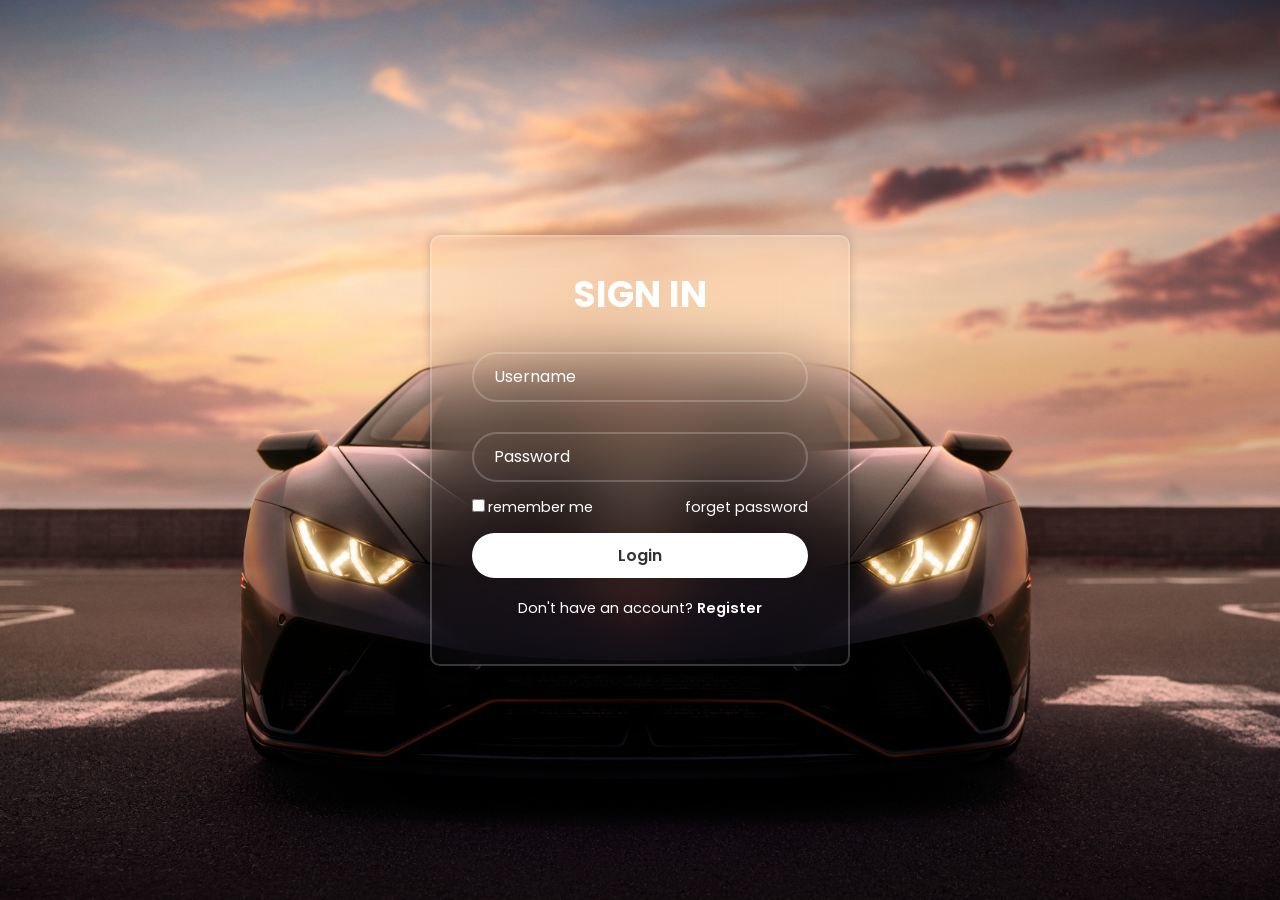
<file: Automobile garage/car.html>
<!DOCTYPE html>
<html lang="en">
<head>
    <meta charset="UTF-8">
    <meta name="viewport" content="width=device-width, initial-scale=1.0">
    <title>Document</title>
    <!-- <script src="https://kit.fontawesome.com/e48e292c5e.js" crossorigin="anonymous"></script> -->
    <link rel="stylesheet" href="car.css">
    <link href='https://unpkg.com/boxicons@2.1.4/css/boxicons.min.css' rel='stylesheet'>

</head>
<body>
    <!-- <div id="login-btn"></div> -->
    <!-- <button class="btn"><a href="#" ></a>login <i class="fa-solid fa-user"></i></button>  -->
    <div class="wrapper">
    <form action="#"></form>
    <h1>SIGN IN</h1>
    <div class="input-box">
        <input type="text" placeholder="Username"required>
    </div>
    <div class="input-box">
        <input type="password" placeholder="Password"required>
    </div>
    <div class="remember-forget">
       <label> <input type="checkbox">remember me</label>
       <a href="#">forget password</a>
    </div>
    <button type="submit" class="btn">Login</button>
    <div class="register-link"><p>Don't have an account? <a href="#">Register</a></p></div>
</div>  
</form>
</body>
</html>
</file>
<file: Automobile garage/car.css>
@import url("https://fonts.googleapis.com/css2?family=poppins:wght@300;400;500;600;700;800;900;&display=swap");
*{
    margin: 0;
    padding: 0;
    box-sizing: border-box;
    font-family: "poppins",sans-serif;
}
body{
    display: flex;
    justify-content: center;
    align-items: center;
    min-height: 100vh;
    background: url("background.jpg") no-repeat;
    background-size: cover;
    background-position: center;
}
.wrapper{
    width: 420px;
    background: transparent;
    border: 2px solid rgba(255, 255, 255, .2);
    backdrop-filter: blur(30px);
    box-shadow: 0 0 10px rgba(0, 0, 0, .2);
    color:#fff;
    border-radius: 10px;
    padding: 30px 40px;
    }
    .wrapper h1{
        font-size: 36px;
        text-align: center;
    }
    .wrapper .input-box{
        width: 100%;
        height: 50px;
        background: transparent;
        margin: 30px 0;
    }
    .wrapper .input-box input{
        width: 100%;
        height: 100%;
        background: transparent;
        border:none;
        outline: none;
        border: 2px solid rgba(255, 255, 255, .2);
        border-radius: 40px;
        font-size: 16px;
        color: #fff;
        padding: 20px 45px 20px 20px;
    }
    .input-box input::placeholder{
        color: #fff;
    }
    .input-box i{
        position: absolute;
        right: 20px;
        top: 50%;
        transform: translateY(-50%);
        font-size: 20px;
    }
    .wrapper .remember-forget{
        display: flex;
        justify-content: space-between ;
        font-size: 14.5px;
        margin: -15px 0 15px;
    }
    .remember-forget label input{
        accent-color: #fff;
        margin-right: 3px;
    }
    .remember-forget a{
        color:#fff;
        text-decoration: none;
    }
    .remember-forget a:hover{
        text-decoration: underline;
    }
     .wrapper .btn{
        width: 100%;
        height: 45px;
        background: #fff;
        border: none;
        outline: none;
        border-radius: 40px;
        box-shadow: 0 0 10px rgba(0, 0, 0, .1);
        cursor: pointer;
        font-size: 16px;
        color: #333;
        font-weight: 600;
    }
    .wrapper .register-link{
        font-size: 14.5px;
        text-align: center;
        margin: 20px 0 15px;
    }
    .register-link p a {
        color: #fff;
        text-decoration: none;
        font-weight: 600;
    }
    .register-link p a:hover{
        text-decoration: underline;
    }
    #part-3{
        width: 100%;
        height: 85em;
        display: flex;
        flex-direction: column;
        justify-content: space-between;
        justify-content: flex-start;
        align-items: center;
    }
    #collection{
        width: 90%;
        height: 17em;
        font-size: 17px;
        text-align: center;
        color: rgb(169, 169, 169);
        padding: 90px 130px 0px 130px;
    }
    #collection h1{
        color: white;
    }
    .display{
        width: 90%;
        height: 27em;
        display: flex;
        flex-direction: row;
        justify-content: space-between;
         margin-bottom: 40px;
    }
    .card{
        width: 31.5%;
        height: 100%;
        background: rgb(0, 0, 0);
        display: flex;
        flex-direction: column;
        justify-content: space-between;
        align-items: center;
        /* border: 1px solid white; */
        padding-bottom: 20px;
        border-radius: 3px;
    }
</file>
